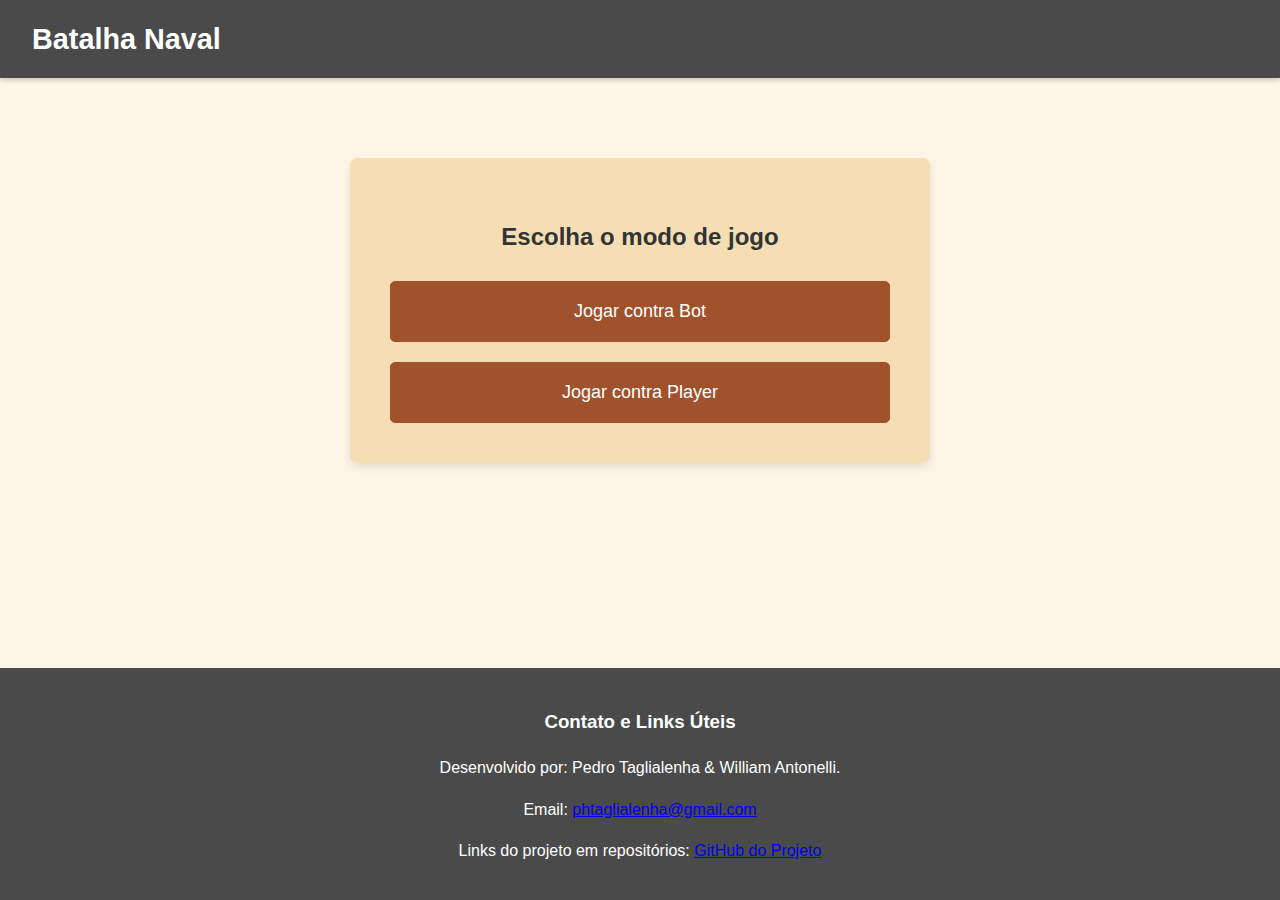
<file: index.html>
<!DOCTYPE html>
<html lang="pt-BR">
<head>
    <meta charset="UTF-8">
    <meta name="viewport" content="width=device-width, initial-scale=1.0">
    <title>Batalha Naval</title>
    <link rel="stylesheet" href="style.css">
</head>
<body>

    <header>
        <h1>Batalha Naval</h1>
    </header>

    <div class="container">
        <main class="main-menu">
            <section id="menu">
                <h2>Escolha o modo de jogo</h2>
                <div class="button-container">
                    <a href="jogo.html?modo=bot" class="menu-button">Jogar contra Bot</a>
                    <a href="jogo.html?modo=player" class="menu-button">Jogar contra Player</a>
                </div>
            </section>
        </main>
    </div>

    <footer id="contato">
        <address>
             <h3>Contato e Links Úteis</h3>
            <p>Desenvolvido por: Pedro Taglialenha & William Antonelli.</p>
            <p>Email: <a href="mailto:phtaglialenha@gmail.com">phtaglialenha@gmail.com</a></p>
            <p>Links do projeto em repositórios: <a href="https://github.com/Soul-Legend/Web-AA2" target="_blank">GitHub do Projeto</a></p>
        </address>
    </footer>

</body>
</html>
</file>
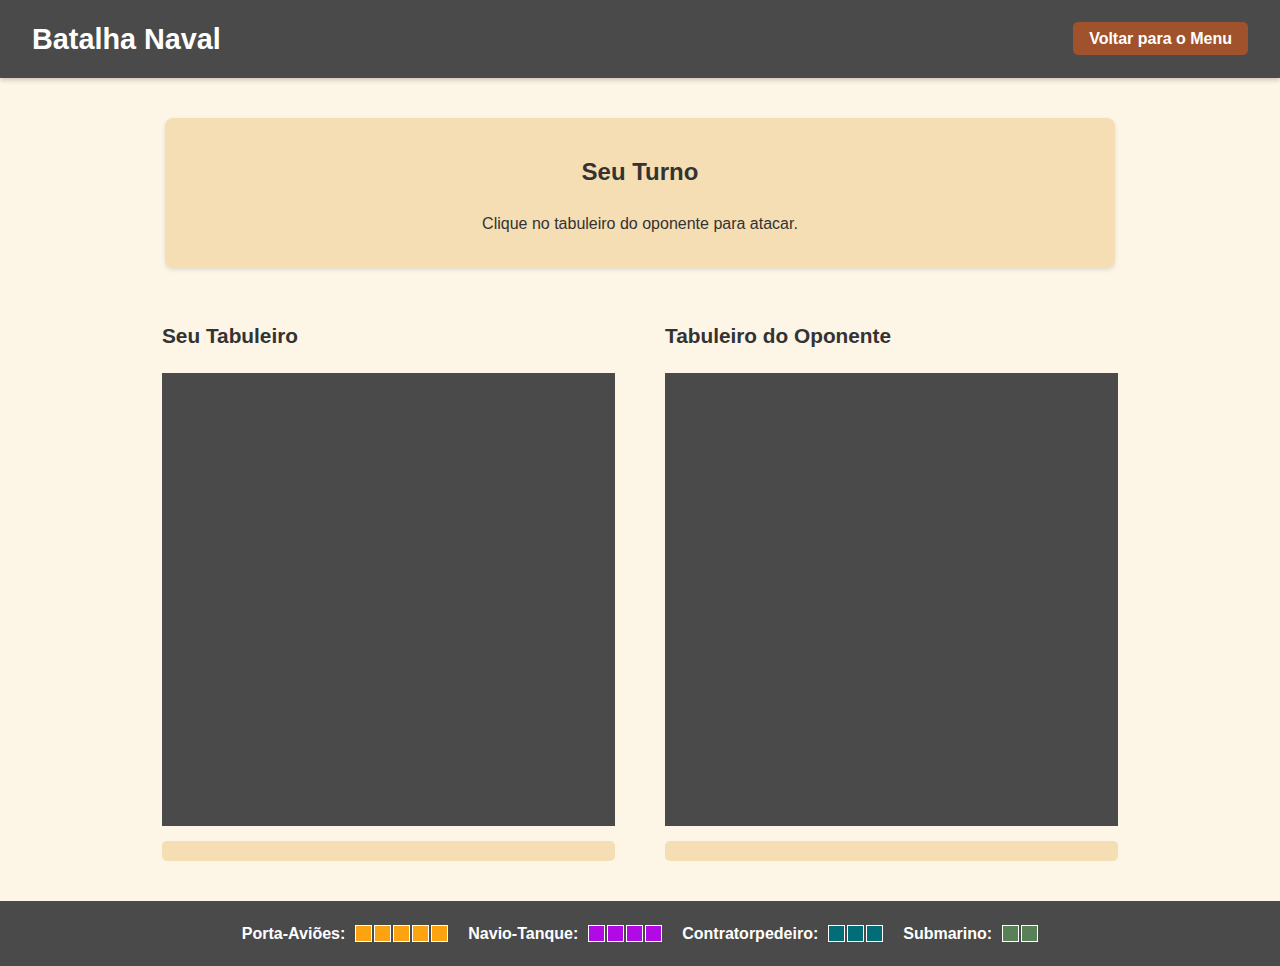
<file: jogo.html>
<!DOCTYPE html>
<html lang="pt-BR">
<head>
    <meta charset="UTF-8">
    <meta name="viewport" content="width=device-width, initial-scale=1.0">
    <title>Batalha Naval - Em Jogo</title>
    <link rel="stylesheet" href="style.css">
</head>
<body>

    <header>
        <h1>Batalha Naval</h1>
        <nav>
            <a href="index.html">Voltar para o Menu</a>
        </nav>
    </header>

    <div class="game-container">
        <div class="info-panel">
            <h2 id="info-titulo">Seu Turno</h2>
            <p id="info-mensagem">Clique no tabuleiro do oponente para atacar.</p>
        </div>
        
        <div class="boards-container">
            <div class="board-wrapper">
                <h3>Seu Tabuleiro</h3>
                <div id="player-board" class="board"></div>
                <div id="player-ship-counters" class="ship-counters-container"></div>
            </div>
            <div class="board-wrapper">
                <h3>Tabuleiro do Oponente</h3>
                <div id="opponent-board" class="board"></div>
                <div id="opponent-ship-counters" class="ship-counters-container"></div>
            </div>
        </div>
    </div>
    
    <div id="waiting-screen" class="waiting-overlay" style="display: none;">
        <div class="waiting-box">
            <h2>Esperando por outro jogador...</h2>
            <p>Tempo de espera: <span id="timer">0</span>s</p>
            <div class="loader"></div>
            <button id="cancel-matchmaking" class="menu-button">Cancelar</button>
        </div>
    </div>

    <footer>
        <div class="ship-legend">
            <div class="legend-item">
                <p>Porta-Aviões:</p>
                <div class="legend-squares">
                    <div class="legend-square ship-porta-avioes"></div>
                    <div class="legend-square ship-porta-avioes"></div>
                    <div class="legend-square ship-porta-avioes"></div>
                    <div class="legend-square ship-porta-avioes"></div>
                    <div class="legend-square ship-porta-avioes"></div>
                </div>
            </div>
            <div class="legend-item">
                <p>Navio-Tanque:</p>
                <div class="legend-squares">
                    <div class="legend-square ship-navio-tanque"></div>
                    <div class="legend-square ship-navio-tanque"></div>
                    <div class="legend-square ship-navio-tanque"></div>
                    <div class="legend-square ship-navio-tanque"></div>
                </div>
            </div>
            <div class="legend-item">
                <p>Contratorpedeiro:</p>
                <div class="legend-squares">
                    <div class="legend-square ship-contratorpedeiro"></div>
                    <div class="legend-square ship-contratorpedeiro"></div>
                    <div class="legend-square ship-contratorpedeiro"></div>
                </div>
            </div>
            <div class="legend-item">
                <p>Submarino:</p>
                <div class="legend-squares">
                    <div class="legend-square ship-submarino"></div>
                    <div class="legend-square ship-submarino"></div>
                </div>
            </div>
        </div>
    </footer>

    <script src="script.js"></script>
</body>
</html>
</file>
<file: style.css>
:root {
    --background-color: #FDF5E6;
    --main-text-color: #333333;
    --header-footer-bg: #4A4A4A;
    --header-footer-text: #FFFFFF;
    --accent-color: #A0522D;
    --aside-bg: #F5DEB3;
    --hit-color: #e63946;
    --miss-color: #a8dadc;
    --sunk-color: #1d3557;
}

html {
    height: 100%;
}

body {
    font-family: 'Segoe UI', Tahoma, Geneva, Verdana, sans-serif;
    line-height: 1.6;
    margin: 0;
    padding: 0;
    background-color: var(--background-color);
    color: var(--main-text-color);
    display: flex;
    flex-direction: column;
    min-height: 100vh;
}

.game-container, .container {
    flex: 1 0 auto;
}

header {
    background-color: var(--header-footer-bg);
    color: var(--header-footer-text);
    padding: 1rem 2rem;
    text-align: center;
    display: flex;
    justify-content: space-between;
    align-items: center;
    box-shadow: 0 2px 5px rgba(0,0,0,0.2);
}

header h1 {
    margin: 0;
    font-size: 1.8rem;
}

header nav a {
    color: var(--header-footer-text);
    background-color: var(--accent-color);
    text-decoration: none;
    font-weight: bold;
    padding: 8px 16px;
    border-radius: 5px;
    transition: background-color 0.3s, transform 0.2s;
}

header nav a:hover {
    background-color: #7c4023;
    transform: scale(1.05);
}

.main-menu {
    text-align: center;
    background-color: var(--aside-bg);
    padding: 40px;
    border-radius: 8px;
    box-shadow: 0 4px 8px rgba(0,0,0,0.1);
    max-width: 500px;
    margin: 80px auto;
}

.button-container {
    display: flex;
    flex-direction: column;
    gap: 20px;
    margin-top: 25px;
}

.menu-button {
    padding: 15px 30px;
    font-size: 18px;
    cursor: pointer;
    border: 1px solid var(--accent-color);
    background-color: var(--accent-color);
    color: white;
    border-radius: 5px;
    transition: background-color 0.3s, transform 0.2s;
    text-decoration: none;
}

.menu-button:hover {
    background-color: #7c4023;
    transform: scale(1.05);
}

footer {
    flex-shrink: 0;
    background-color: var(--header-footer-bg);
    color: var(--header-footer-text);
    text-align: center;
    padding: 20px;
    width: 100%;
    box-sizing: border-box;
}

footer address { font-style: normal; }

.game-container {
    padding: 40px 20px;
}

.info-panel {
    text-align: center;
    margin: 0 auto 30px auto;
    padding: 15px;
    background-color: var(--aside-bg);
    border-radius: 8px;
    width: 100%;
    max-width: 950px;
    box-sizing: border-box;
    box-shadow: 0 2px 4px rgba(0,0,0,0.1);
}

.boards-container {
    display: flex;
    justify-content: center;
    gap: 50px;
    flex-wrap: wrap;
}

.board-wrapper h3 {
    font-size: 1.3rem;
    color: var(--main-text-color);
}

.board {
    display: grid;
    grid-template-columns: repeat(10, 42px);
    grid-template-rows: repeat(10, 42px);
    gap: 3px;
    border: 3px solid var(--header-footer-bg);
    background-color: var(--header-footer-bg);
}

.cell {
    width: 42px;
    height: 42px;
    background-color: #fff;
    cursor: pointer;
    transition: background-color 0.2s;
}

.cell.ship-porta-avioes { background-color: #fca311; }
.cell.ship-navio-tanque { background-color: #b10ae4; }
.cell.ship-contratorpedeiro { background-color: #006d77; }
.cell.ship-submarino { background-color: #588157; }

#player-board .cell {
    cursor: not-allowed;
}

#opponent-board .cell:hover {
    background-color: var(--aside-bg);
}

.cell.hit { background-color: var(--hit-color); }
.cell.miss { background-color: var(--miss-color); }
.cell.sunk { background-color: var(--sunk-color) !important; }

.ship-legend { display: flex; justify-content: center; align-items: center; gap: 20px; flex-wrap: wrap; }
.legend-item { display: flex; align-items: center; gap: 10px; }
.legend-item p { margin: 0; font-weight: bold; }
.legend-squares { display: flex; gap: 2px; }
.legend-square { width: 15px; height: 15px; border: 1px solid var(--header-footer-text); }
.legend-square.ship-porta-avioes { background-color: #fca311; }
.legend-square.ship-navio-tanque { background-color: #b10ae4; }
.legend-square.ship-contratorpedeiro { background-color: #006d77; }
.legend-square.ship-submarino { background-color: #588157; }

.ship-counters-container {
    margin-top: 15px;
    display: flex;
    flex-direction: column;
    gap: 8px;
    padding: 10px;
    background-color: var(--aside-bg);
    border-radius: 5px;
}

.ship-counter-item {
    display: flex;
    align-items: center;
    gap: 10px;
}

.counter-ship-icons {
    display: flex;
    gap: 4px;
}

.counter-ship-icon {
    width: 20px;
    height: 20px;
    border: 1px solid var(--main-text-color);
    border-radius: 3px;
    transition: background-color 0.5s, opacity 0.5s;
}

.counter-ship-icon.sunk {
    background-color: #888 !important;
    opacity: 0.6;
}

.counter-ship-icon.ship-porta-avioes { background-color: #fca311; }
.counter-ship-icon.ship-navio-tanque { background-color: #b10ae4; }
.counter-ship-icon.ship-contratorpedeiro { background-color: #006d77; }
.counter-ship-icon.ship-submarino { background-color: #588157; }

.waiting-overlay { position: fixed; top: 0; left: 0; width: 100%; height: 100%; background-color: rgba(0, 0, 0, 0.7); display: flex; justify-content: center; align-items: center; z-index: 1000; }
.waiting-box { background-color: var(--background-color); padding: 40px; border-radius: 8px; text-align: center; box-shadow: 0 5px 15px rgba(0,0,0,0.3); }
.loader { border: 8px solid var(--aside-bg); border-top: 8px solid var(--accent-color); border-radius: 50%; width: 60px; height: 60px; animation: spin 1s linear infinite; margin: 20px auto; }
@keyframes spin { 0% { transform: rotate(0deg); } 100% { transform: rotate(360deg); } }
#cancel-matchmaking { margin-top: 20px; }
</file>
